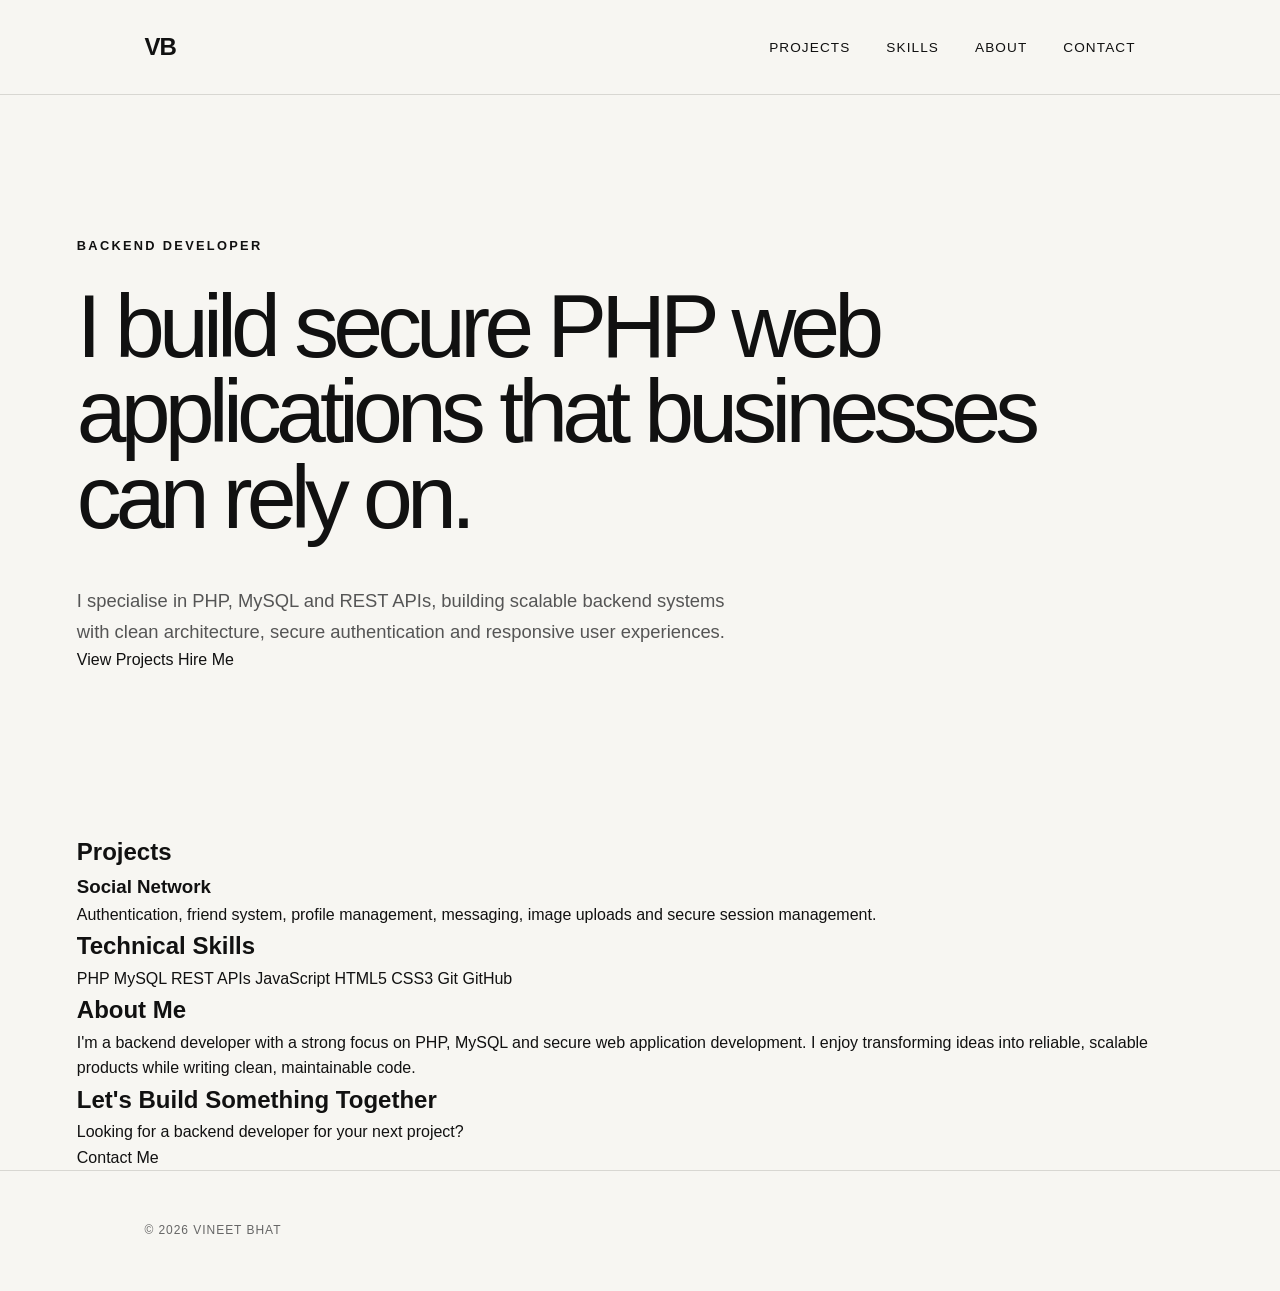
<file: index.html>
<!doctype html>
<html lang="en">
  <head>
    <meta charset="UTF-8" />
    <meta name="viewport" content="width=device-width, initial-scale=1.0" />

    <title>Vineet Bhat</title>

    <meta name="description" content="Portfolio of Vineet Bhat " />

    <link rel="stylesheet" href="style.css" />
  </head>
  <body>
    <header>
      <div class="container">
        <nav>
          <h2 class="logo">VB</h2>

          <ul>
            <li><a href="projects.html">Projects</a></li>
            <li><a href="#skills">Skills</a></li>
            <li><a href="#about">About</a></li>
            <li><a href="#contact">Contact</a></li>
          </ul>
        </nav>
      </div>
    </header>

    <section class="outer">
      <div class="container">
        <p class="intro">Backend Developer</p>

        <h1>
          I build secure PHP web applications that businesses can rely on.
        </h1>

        <p class="outer-text">
          I specialise in PHP, MySQL and REST APIs, building scalable backend
          systems with clean architecture, secure authentication and responsive
          user experiences.
        </p>

        <div class="outer-buttons">
          <a href="projects.html" class="primary-btn"> View Projects </a>

          <a href="#contact" class="secondary-btn"> Hire Me </a>
        </div>
      </div>
    </section>
    <section id="projects">
      <div class="container">
        <h2>Projects</h2>

        <div class="project-grid">
          <div class="project-card">
            <h3>Social Network</h3>

            <p>
              Authentication, friend system, profile management, messaging,
              image uploads and secure session management.
            </p>
          </div>
        </div>
      </div>
    </section>

    <section id="skills">
      <div class="container">
        <h2>Technical Skills</h2>

        <div class="skills">
          <span>PHP</span>
          <span>MySQL</span>
          <span>REST APIs</span>
          <span>JavaScript</span>
          <span>HTML5</span>
          <span>CSS3</span>
          <span>Git</span>
          <span>GitHub</span>
        </div>
      </div>
    </section>

    <section id="about">
      <div class="container">
        <h2>About Me</h2>

        <p>
          I'm a backend developer with a strong focus on PHP, MySQL and secure
          web application development. I enjoy transforming ideas into reliable,
          scalable products while writing clean, maintainable code.
        </p>
      </div>
    </section>

    <section id="contact">
      <div class="container">
        <h2>Let's Build Something Together</h2>

        <p>Looking for a backend developer for your next project?</p>

        <a href="mailto:your@email.com" class="primary-btn"> Contact Me </a>
      </div>
    </section>
    <footer>
      <div class="container">
        <p>© 2026 Vineet Bhat</p>
      </div>
    </footer>
  </body>
</html>
</file>
<file: style.css>
* {
  margin: 0;
  padding: 0;
  box-sizing: border-box;
}
body {
  font-family: Arial, Helvetica, sans-serif;
  background: #f7f6f2;
  color: #111111;
  line-height: 1.6;
}
img {
  max-width: 100%;
  display: block;
}
a {
  color: inherit;
  text-decoration: none;
}
.container {
  width: min(1200px, 88%);
  margin: 0 auto;
}
.navbar,
header {
  width: 100%;
  padding: 28px 0;
  background: #f7f6f2;
  border-bottom: 1px solid #d8d7d2;
}
nav {
  width: min(1200px, 88%);
  margin: 0 auto;

  display: flex;
  justify-content: space-between;
  align-items: center;
}
.logo {
  font-size: 1.5rem;
  font-weight: 700;
  letter-spacing: -0.04em;
}
nav ul {
  display: flex;
  list-style: none;
  gap: 36px;
}
nav a {
  font-size: 0.85rem;
  text-transform: uppercase;
  letter-spacing: 0.08em;
  transition: opacity 0.25s ease;
}
nav a:hover {
  opacity: 0.5;
}
nav a.active {
  border-bottom: 1px solid #111111;
  padding-bottom: 4px;
}
nav a:hover {
  opacity: 0.5;
}

nav a.active {
  border-bottom: 1px solid #111111;
  padding-bottom: 4px;
}

/*----------------------------------------
outer
-----------------------------------------*/
.outer {
  min-height: 82vh;

  display: flex;
  align-items: center;

  padding: 120px 0 140px;
}
.intro {
  margin-bottom: 28px;

  font-size: 0.8rem;
  text-transform: uppercase;
  letter-spacing: 0.18em;
  font-weight: 600;
}
.outer h1 {
  max-width: 1050px;

  font-size: clamp(3.5rem, 7vw, 7.5rem);
  line-height: 0.95;
  letter-spacing: -0.065em;
  font-weight: 500;
}
.outer-text {
  max-width: 650px;

  margin-top: 45px;

  font-size: 1.15rem;
  line-height: 1.7;
  color: #555555;
}

/* -------------------------------
Buttons
----------------------------------*/
.page-outer {
  width: min(1200px, 88%);
  margin: 0 auto;

  padding: 150px 0 130px;
}
.page-outer h1 {
  max-width: 1000px;

  font-size: clamp(4rem, 8vw, 8rem);
  line-height: 0.9;
  letter-spacing: -0.07em;
  font-weight: 500;
}
.page-outer p {
  max-width: 650px;

  margin-top: 45px;

  font-size: 1.2rem;
  color: #555555;
}
.project {
  width: min(1200px, 88%);
  margin: 0 auto;

  padding: 100px 0;

  display: grid;

  grid-template-columns:
    1.25fr
    0.75fr;

  gap: 80px;

  align-items: center;

  border-top: 1px solid #d8d7d2;
}
.project.reverse {
  grid-template-columns:
    0.75fr
    1.25fr;
}
.project.reverse .project-image {
  order: 2;
}

.project.reverse .project-content {
  order: 1;
}
.project-image {
  overflow: hidden;

  background: #deddd8;

  border: 1px solid #c9c8c2;

  position: relative;
}
.project-image::before {
  content: "";

  display: block;

  height: 34px;

  background: #111111;

  border-bottom: 1px solid #333333;
}
.project-image::after {
  content: "●  ●  ●";

  position: absolute;

  top: 5px;
  left: 12px;

  color: #ffffff;

  font-size: 10px;
  letter-spacing: 3px;
}
.project-image img {
  width: 100%;
  height: auto;
}

/* ---------------------------------------------------------
   14. PROJECT CONTENT
   --------------------------------------------------------- */

.project-number {
  display: block;

  margin-bottom: 25px;

  font-size: 0.75rem;
  letter-spacing: 0.15em;
  font-weight: 600;
}

.project-content h2 {
  font-size: clamp(2.5rem, 4vw, 4.5rem);
}

.project-content p {
  margin-top: 30px;

  color: #555555;

  font-size: 1.05rem;
}

.project-content ul {
  display: flex;
  flex-wrap: wrap;

  gap: 8px;

  list-style: none;

  margin-top: 30px;
}

.project-content li {
  padding: 7px 12px;

  border: 1px solid #c9c8c2;

  font-size: 0.7rem;
  text-transform: uppercase;
  letter-spacing: 0.08em;
}

/* ---------------------------------------------------------
   15. PROJECT BUTTONS
   --------------------------------------------------------- */

.buttons {
  display: flex;
  flex-wrap: wrap;

  gap: 10px;

  margin-top: 35px;
}

.buttons a {
  padding: 11px 17px;

  border: 1px solid #111111;

  font-size: 0.7rem;
  text-transform: uppercase;
  letter-spacing: 0.08em;

  transition:
    background 0.25s ease,
    color 0.25s ease;
}

.buttons a:hover {
  background: #111111;
  color: #ffffff;
}

/* ---------------------------------------------------------
   16. COMING SOON
   --------------------------------------------------------- */

.coming-soon {
  width: min(1200px, 88%);
  margin: 0 auto;

  padding: 150px 0;

  border-top: 1px solid #d8d7d2;
}

.coming-soon h2 {
  max-width: 800px;
}

.coming-soon p {
  max-width: 650px;

  margin-top: 35px;

  font-size: 1.1rem;
  color: #555555;
}

/* ---------------------------------------------------------
   17. FOOTER
   --------------------------------------------------------- */

footer {
  padding: 50px 6%;

  border-top: 1px solid #d8d7d2;

  font-size: 0.75rem;
  text-transform: uppercase;
  letter-spacing: 0.08em;

  color: #666666;
}

/* =========================================================
   18. RESPONSIVE DESIGN
   ========================================================= */

@media (max-width: 800px) {
  nav {
    align-items: flex-start;
  }

  nav ul {
    gap: 15px;
  }

  nav a {
    font-size: 0.7rem;
  }

  .hero {
    min-height: auto;

    padding: 100px 0;
  }

  .hero h1 {
    font-size: clamp(3rem, 12vw, 5rem);
  }

  .project-grid {
    grid-template-columns: 1fr;
  }

  .project {
    grid-template-columns: 1fr;

    gap: 45px;

    padding: 80px 0;
  }

  .project.reverse {
    grid-template-columns: 1fr;
  }

  .project.reverse .project-image,
  .project.reverse .project-content {
    order: initial;
  }

  .project-content h2 {
    font-size: 3rem;
  }

  .page-hero {
    padding: 100px 0;
  }

  .page-hero h1 {
    font-size: clamp(3.5rem, 13vw, 6rem);
  }
}

@media (max-width: 550px) {
  nav {
    flex-direction: column;
    gap: 20px;
  }

  nav ul {
    flex-wrap: wrap;
  }

  .hero {
    padding: 80px 0;
  }

  .hero-buttons {
    flex-direction: column;

    align-items: flex-start;
  }

  .project-card {
    min-height: 280px;

    padding: 30px;
  }

  section {
    padding: 80px 0;
  }

  .page-hero {
    padding: 80px 0;
  }
}
</file>
